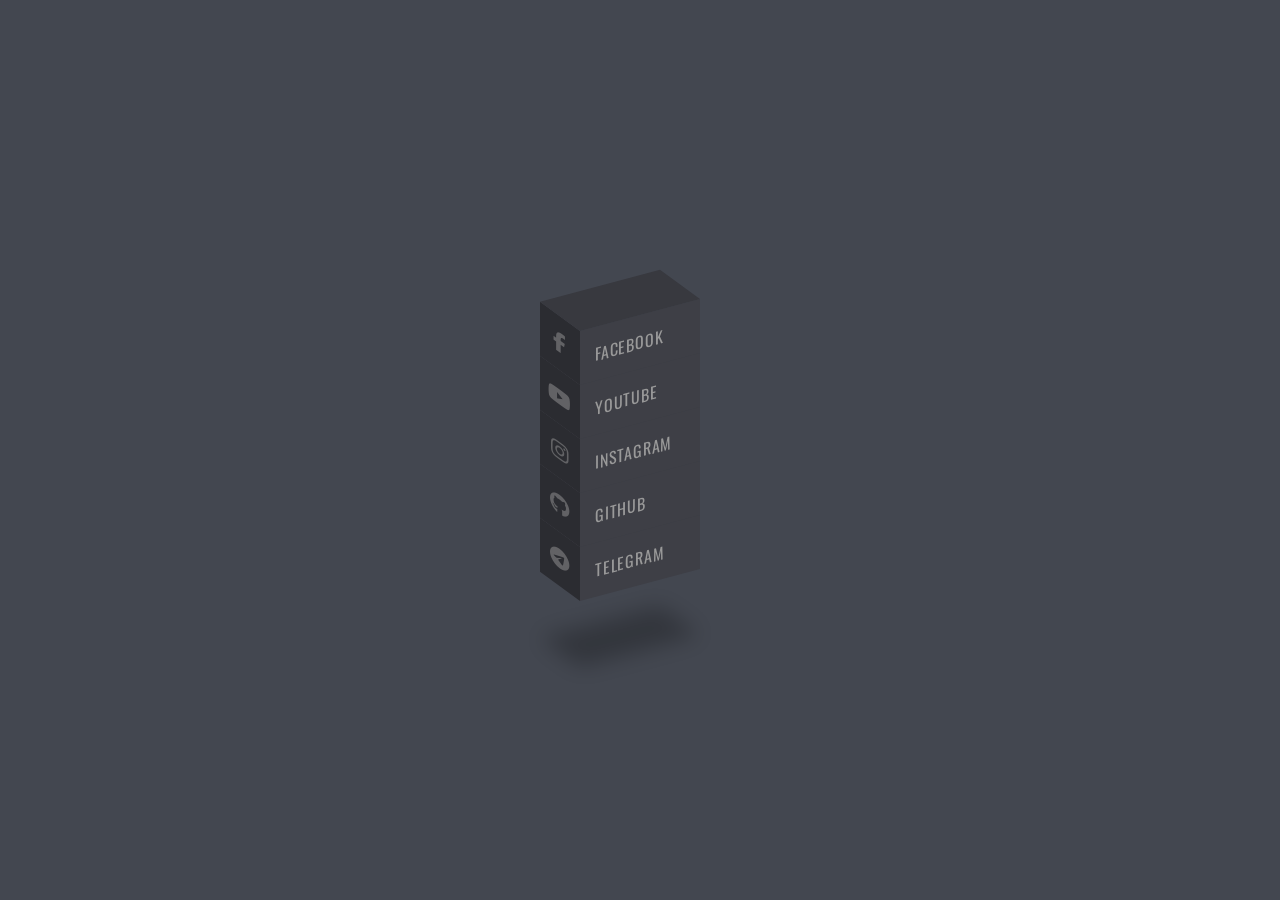
<file: CSS 3D Isometric test/index.html>
<!DOCTYPE html>
<html lang="en">
  <head>
    <meta charset="UTF-8" />
    <meta http-equiv="X-UA-Compatible" content="IE=edge" />
    <meta name="viewport" content="width=device-width, initial-scale=1.0" />
    <link
      rel="stylesheet"
      href="https://cdnjs.cloudflare.com/ajax/libs/font-awesome/6.2.1/css/all.min.css"
      integrity="sha512-MV7K8+y+gLIBoVD59lQIYicR65iaqukzvf/nwasF0nqhPay5w/9lJmVM2hMDcnK1OnMGCdVK+iQrJ7lzPJQd1w=="
      crossorigin="anonymous"
      referrerpolicy="no-referrer"
    />
    <!-- <link rel="stylesheet" href="./css/reset.css" /> -->
    <link rel="stylesheet" href="./css/style.css" />
    <title>CSS 3D Isometric test</title>
  </head>
  <body>
    <ul>
      <li style="--i: 5;--clr:#1877f2;">
        <a href="https://www.facebook.com/kulibabenko"
          ><span><i class="fa-brands fa-facebook-f"></i></span>Facebook</a
        >
      </li>
      <li style="--i: 4;--clr:#ff0000;">
        <a href="https://www.youtube.com/channel/UCuNcfA-N4ZwaxfdgqrLaXOA"
          ><span><i class="fa-brands fa-youtube"></i></span>YouTube</a
        >
      </li>
      <li style="--i: 3;--clr:#c32aa3;">
        <a href="https://www.instagram.com/kulibabenko/"
          ><span><i class="fa-brands fa-instagram"></i></span>Instagram</a
        >
      </li>
      <li style="--i: 2;--clr:#ae00ff;">
        <a href="https://github.com/AKot1988"
          ><span><i class="fa-brands fa-github"></i></span>GitHub</a
        >
      </li>
      <li style="--i: 1;--clr:#246dff;">
        <a href="https://t.me/AKot19882605"
          ><span><i class="fa-brands fa-telegram"></i></span>Telegram</a
        >
      </li>
    </ul>
  </body>
</html>
</file>
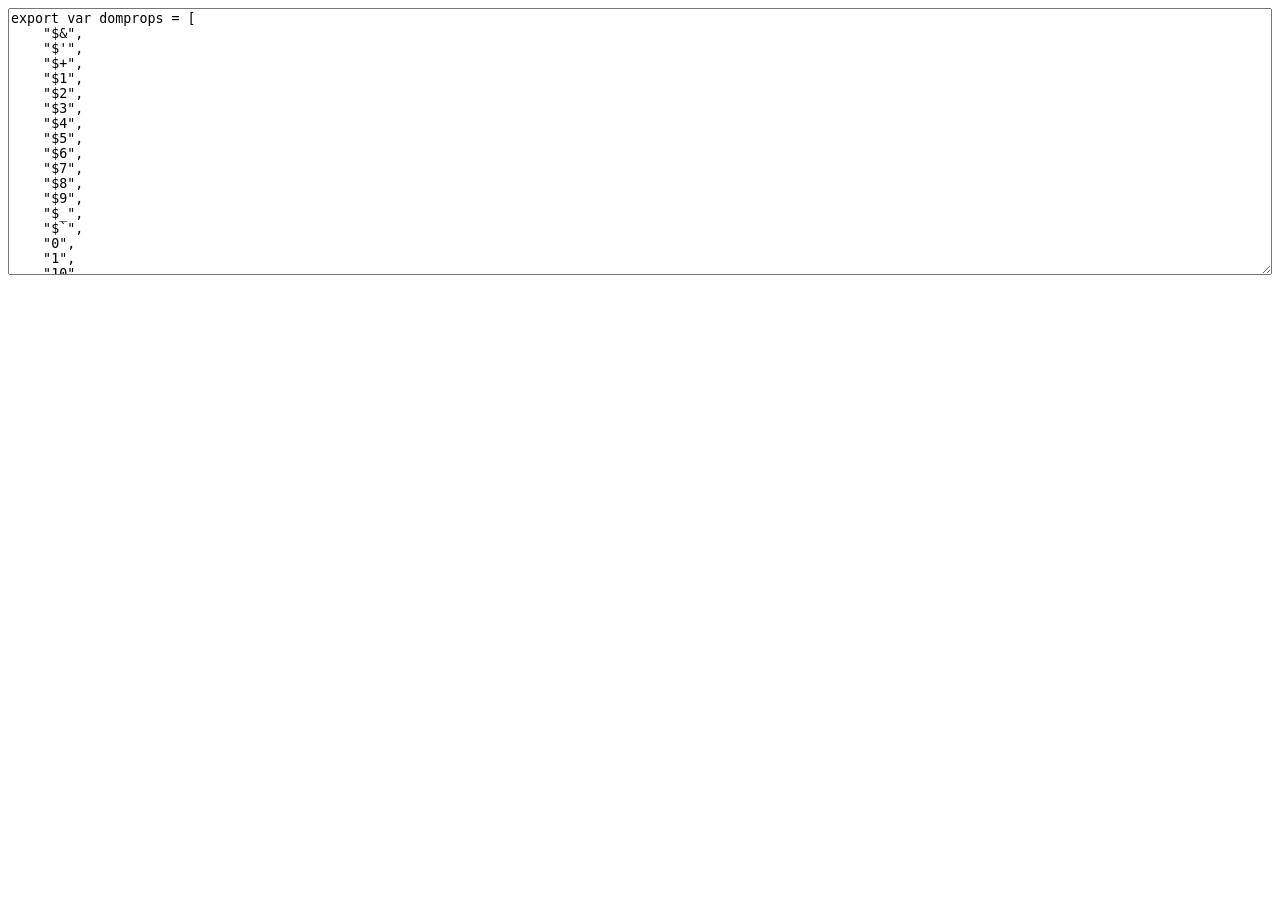
<file: media qeries/media queries practice second atempt/node_modules/terser/tools/props.html>
<html>
  <head>
  </head>
  <body>
    <script>(function(){
      var props = {};

      function addObject(obj) {
        if (obj == null) return;
        try {
          Object.getOwnPropertyNames(obj).forEach(add);
        } catch(ex) {}
        if (obj.prototype) {
          Object.getOwnPropertyNames(obj.prototype).forEach(add);
        }
        if (typeof obj == "function") {
          try {
            Object.getOwnPropertyNames(new obj).forEach(add);
          } catch(ex) {}
        }
      }

      function add(name) {
        props[name] = true;
      }

      Object.getOwnPropertyNames(window).forEach(function(thing){
        addObject(window[thing]);
      });

      try {
        addObject(new Event("click"));
        addObject(new Event("contextmenu"));
        addObject(new Event("mouseup"));
        addObject(new Event("mousedown"));
        addObject(new Event("keydown"));
        addObject(new Event("keypress"));
        addObject(new Event("keyup"));
      } catch(ex) {}

      var ta = document.createElement("textarea");
      ta.style.width = "100%";
      ta.style.height = "20em";
      ta.style.boxSizing = "border-box";
      ta.value = 'export var domprops = ' + JSON.stringify(Object.keys(props).sort(cmp), null, 4);
      document.body.appendChild(ta);

      function cmp(a, b) {
        a = a.toLowerCase();
        b = b.toLowerCase();
        return a < b ? -1 : a > b ? 1 : 0;
      }
    })();</script>
  </body>
</html>
</file>
<file: CSS 3D Isometric test/css/style.css>
@import url('https://fonts.googleapis.com/css?family=Oswald:400,700');

* {
    margin: 0;
    padding: 0;
    box-sizing: border-box;
    font-family: oswald, sans-serif;
}

body {
    display: flex;
    justify-content: center;
    align-items: center;
    min-height: 100vh;
    background: #434750;
}

ul {
    position: relative;
    transform: skewY(-15deg);
}

ul li {
    position: relative;
    list-style: none;
    width: 120px;
    background: #3e3f46;
    padding: 15px;
    transition: 0.5s;
    z-index: calc(1 * var(--i));
}

ul li:hover {
    transform: translateX(-50px);
    background: var(--clr);
}

ul li::before {
    content: '';
    position: absolute;
    top: 0;
    left: -40px;
    width: 40px;
    height: 100%;
    background: #3e3f46;
    filter: brightness(0.7);
    transform-origin: right;
    transform: skewY(45deg);
    transition: 0.5s;
}

ul li:hover::before {
    background: var(--clr);
    filter: brightness(0.7);
}

ul li::after {
    content: '';
    position: absolute;
    top: -40px;
    left: 0px;
    width: 100%;
    height: 40px;
    background: #3e3f46;
    filter: brightness(0.9);
    transform-origin: bottom;
    transform: skewX(45deg);
    transition: 0.5s;
}

ul li:hover::after {
    background: var(--clr);
    filter: brightness(0.9);
}

ul li a {
    text-decoration: none;
    color: #999;
    display: block;
    text-transform: uppercase;
    letter-spacing: 0.05em;
    transition: 0.5s;
}

ul li:hover a {
    color: rgb(255, 255, 255);
}

ul li:last-child::after {
    box-shadow: -120px 120px 20px rgba(0, 0, 0, 0.25);
}

ul li span {
    position: absolute;
    top: 0;
    left: -40px;
    width: 40px;
    height: 100%;
    transform-origin: right;
    transform: skewY(45deg);
    transition: 0.5s;
    display: flex;
    justify-content: center;
    align-items: center;
    opacity: 0.5;
    font-size: 1.25em;
}

ul li:hover span {
    opacity: 1;
}
</file>
